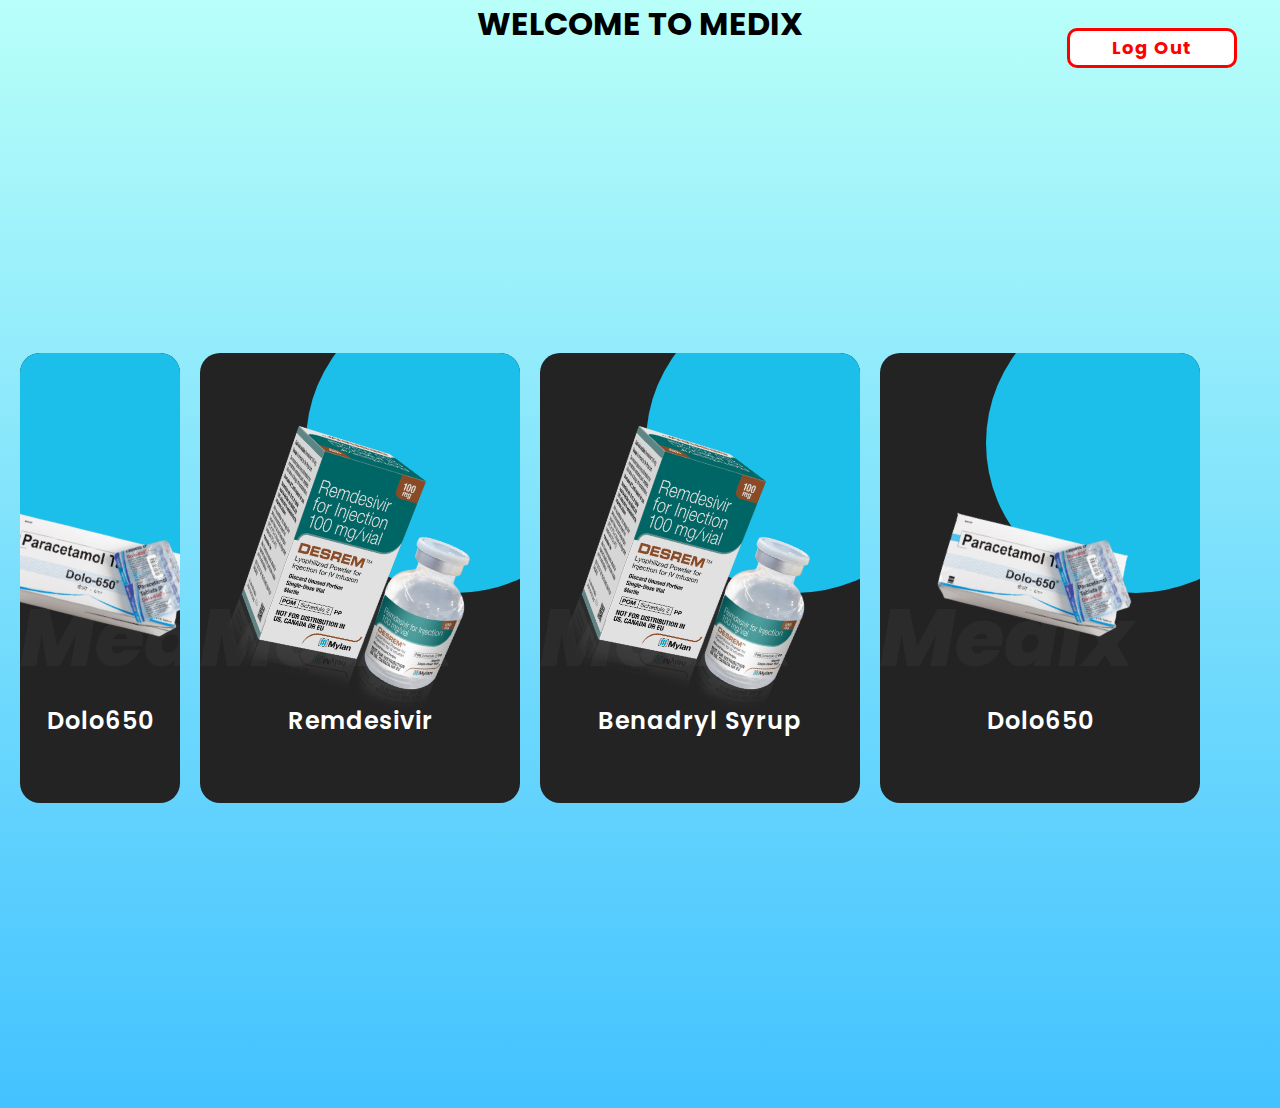
<file: Home.html>
<!DOCTYPE html>
<html lang="en">
<head>
    <meta charset="UTF-8">
    <meta http-equiv="X-UA-Compatible" content="IE=edge">
    <meta name="viewport" content="width=device-width, initial-scale=1.0">
    <link rel="stylesheet" href="card-style.css">
    <link rel="shortcut icon" href="favicon.ico" type="image/x-icon">
   
    <title>Medix | Home</title>
</head>
<body>
  <center><h1>WELCOME TO MEDIX</h1></center> 
   


<div class="wrapper">
    <button class="" onclick="location.href='index.html'">
      <span>Log Out</span>
    </button>
  </div>

   <div>
<div class="container">
    <div class="card">
        <div class="imgBx">
            <img src="dolo650.png" alt="dolo">
        </div>

        <div class="contentBx">

            <h2>Dolo650</h2>

         <form action="product.html"> <input type="button" value="Buy Now" class="buy"></form>
            <a href="product.html">Buy Now</a>
        </div>
</div>
<div class="container">
    <div class="card">
        <div class="imgBx">
            <img src="remdesivir.png" alt="remdi">
        </div>

        <div class="contentBx">

            <h2>Remdesivir</h2>

            <form action="index.html"> <input type="button" value="Buy Now" class="buy"></form> 
            <a href="product2.html">Buy Now</a>
        </div>
</div>
<div class="container">
    <div class="card">
        <div class="imgBx">
            <img src="remdesivir.png" alt="cough_syrup">
        </div>

        <div class="contentBx">

            <h2>Benadryl Syrup</h2>

            <form action="index.html"> <input type="button" value="Buy Now" class="buy"></form> 
            <a href="index.html">Buy Now</a>
        </div>
</div>
<div class="container">
    <div class="card">
        <div class="imgBx">
            <img src="dolo650.png" alt="dolo">
        </div>

        <div class="contentBx">

            <h2>Dolo650</h2>

            <form action="index.html"> <input type="button" value="Buy Now" class="buy"></form> 
            <a href="index.html">Buy Now</a>
        </div>
</div>

</div>
</body>
</html>
</file>
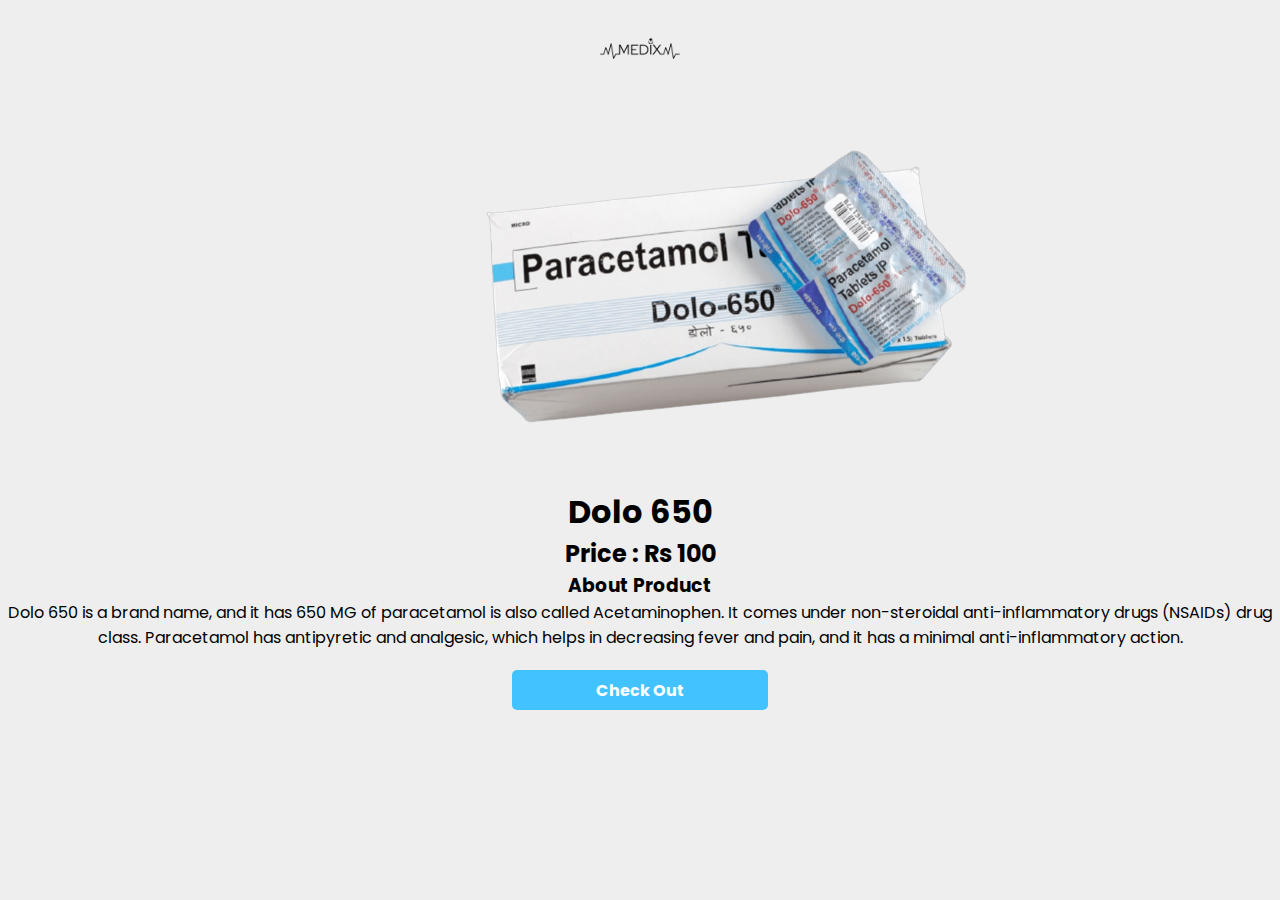
<file: product.html>
<!DOCTYPE html>
<html lang="en">
<head>
    <meta charset="UTF-8">
    <meta http-equiv="X-UA-Compatible" content="IE=edge">
    <meta name="viewport" content="width=device-width, initial-scale=1.0">
    <link rel="stylesheet" href="product.css">
    <link rel="shortcut icon" href="favicon.ico" type="image/x-icon">
   
    <title>Medix | Product</title>
</head>
<body>
<center><img src="medix_black.png" alt="medix_logo" class="logo"></center>
<div class="product">
<img src="dolo650.png" alt="product_img" class="prodimg">

<center>
    <h1>Dolo 650</h1>
    <h2>Price : Rs 100</h2>
    <h3>About Product</h3>

<p>
    Dolo 650 is a brand name, and it has 650 MG of paracetamol is also called Acetaminophen. It comes under non-steroidal anti-inflammatory drugs (NSAIDs) drug class. Paracetamol has antipyretic and analgesic, which helps in decreasing fever and pain, and it has a minimal anti-inflammatory action.
</p>
<button onclick="location.href='thank.html'">Check Out</button>
</center>
</div>
</div>
</body>
</html>
</file>
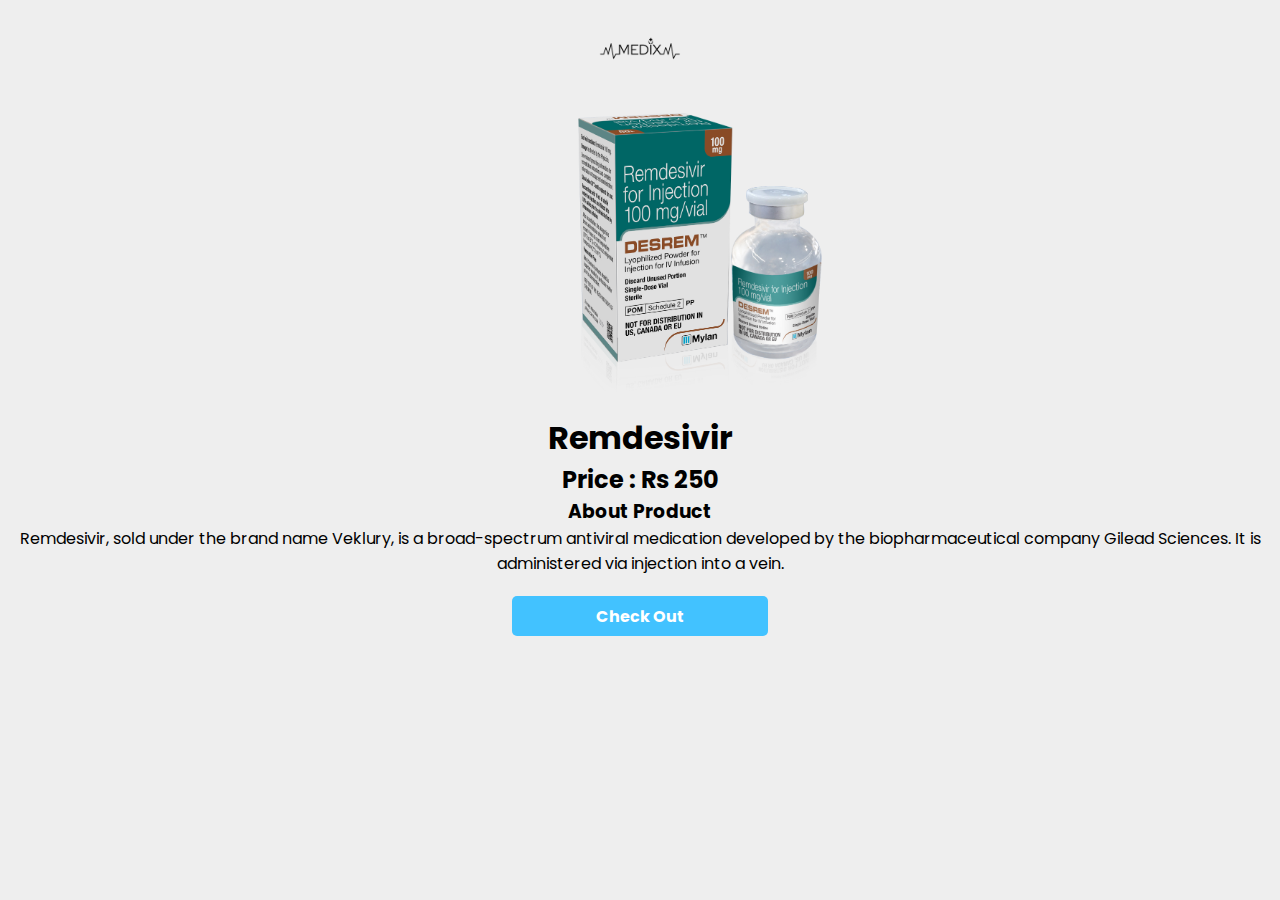
<file: product2.html>
<!DOCTYPE html>
<html lang="en">
<head>
    <meta charset="UTF-8">
    <meta http-equiv="X-UA-Compatible" content="IE=edge">
    <meta name="viewport" content="width=device-width, initial-scale=1.0">
    <link rel="stylesheet" href="product.css">
    <link rel="shortcut icon" href="favicon.ico" type="image/x-icon">
   
    <title>Medix | Product</title>
</head>
<body>
<center><img src="medix_black.png" alt="medix_logo" class="logo"></center>
<div class="product">
<img src="remdesivir.png" alt="product_img" class="remd">

<center>
    <h1>Remdesivir</h1>
    <h2>Price : Rs 250</h2>
    <h3>About Product</h3>

<p>
    Remdesivir, sold under the brand name Veklury, is a broad-spectrum antiviral medication developed by the biopharmaceutical company Gilead Sciences. It is administered via injection into a vein. 
</p>
<button onclick="location.href='thank.html'">Check Out</button>
</center>
</div>
</div>
</body>
</html>
</file>
<file: card-style.css>
@import url('https://fonts.googleapis.com/css?family=Poppins:100,300,400,500,600,700,800, 800i, 900&display=swap');

* {
    padding: 0;
    margin: 0;
    font-family: 'Poppins', sans-serif;
}

body {
    background: linear-gradient(to bottom, #B8FFF9, #42C2FF); 
}

.container {
    display: flex;
    justify-content: center;
    align-items: center;
    min-height: 100vh;
    position: relative;
    padding: 20px;
}

.container .card {
    position: relative;
    width: 320px;
    height: 450px;
    background: #232323;
    border-radius: 20px;
    overflow: hidden;
}

.container .card:before {
    content: "";
    position: absolute;
    top: 0;
    left: 0;
    width: 100%;
    height: 100%;
    background: #1BBFE9;
    clip-path: circle(150px at 80% 20%);
    transition: 0.5s ease-in-out;
}

.container .card:hover:before {
    clip-path: circle(300px at 80% -20%);
}

.container .card:after {
    content: "Medix";
    position: absolute;
    top: 50%;
    left: 0%;
    font-size: 5em;
    font-weight: 800;
    font-style: italic;
    color: rgba(255, 255, 255, 0.04);

}

.container .card .imgBx {
    position: absolute;
    top: 50%;
    transform: translateY(-50%);
    z-index: 1000;
    width: 100%;
    height: 100%;
    transition: .5s;
}

.container .card:hover .imgBx {
    top: 0%;
    transform: translateY(-25%);
    /* bug  */
}

.container .card .imgBx img {
    position: absolute;
    top: 50%;
    left: 50%;
    transform: translate(-50%, -50%) rotate(20deg);
    width: 270px;
}

.container .card .contentBx {
    position: absolute;
    bottom: 0;
    width: 100%;
    height: 100px;
    text-align: center;
    transition: 1s;
    z-index: 90;
}

.container .card:hover .contentBx {
    height: 210px;
}

.container .card .contentBx h2 {
    position: relative;
    font-weight: 600;
    letter-spacing: 1px;
    color: #fff;
}

.container .card .contentBx .size,
.container .card .contentBx .color {
    display: flex;
    justify-content: center;
    align-items: center;
    padding: 8px 20px;
    transition: .5s;
    opacity: 0;
    visibility: hidden;
}

.container .card:hover .contentBx .size {
    opacity: 1;
    visibility: visible;
    transition-delay: .5s;
}

.container .card:hover .contentBx .color {
    opacity: 1;
    visibility: visible;
    transition-delay: .6s;
}

.container .card .contentBx .size h3,
.container .card .contentBx .color h3 {
    color: white;
    font-weight: 300;
    font-size: 14px;
    text-transform: uppercase;
    letter-spacing: 2px;
    margin-right: 10px;
}

.container .card .contentBx .size span {
    width: 26px;
    height: 26px;
    text-align: center;
    line-height: 26px;
    font-size: 14px;
    display: inline-block;
    color: #111;
    background: #fff;
    margin: 0 5px;
    transition: .5s;
    color: #111;
    border-radius: 4px;
    cursor: pointer;
}

.container .card .contentBx .size span:hover {  /* other bug */
    background: #B90000;
}

.container .card .contentBx .color span {
    width: 20px;
    height: 20px;
    background: #ff0;
    border-radius: 50%;
    margin: 0 5px;
    cursor: pointer;
}

.container .card .contentBx .color span:nth-child(2) {
     background: #1BBFE9;
}

.container .card .contentBx .color span:nth-child(3) {
     background: #1B2FE9;
}

.container .card .contentBx .color span:nth-child(4) {
     background: #080481;
}

.container .card .contentBx a {
    display: inline-block;
    padding: 10px 20px;
    background: #fff;
    border-radius: 4px;
    margin-top: 10px;
    text-decoration: none;
    font-weight: 600;
    color: #111;
    opacity: 0;
    transform: translateY(50px);
    transition: .5s;
}

.container .card:hover .contentBx a {
    opacity: 1;
    transform: translateY(0px);
    transition-delay: .7s;
} 
.buy{
    opacity: 0%;
}
.logout{
    background: red;
}

  
  .wrapper{
    position: relative;
    width: 100%;
    height: 100%;
  }
  
  button{
    font-family: 'Poppins', sans-serif;
    position: absolute;
    top: 60%;
    left: 90%;
    transform: translate(-50%, -50%);
    width: 170px;
    height: 40px;
    line-height: 1;
    font-size: 18px;
    font-weight: bold;
    letter-spacing: 1px;
    border: 3px solid red;
    background: #fff;
    color: red;
    border-radius: 10px;
    cursor: pointer;
    overflow: hidden;
    transition: all .15s;
  }
  
  button:hover{
    background: red;
    color: #fff;
  }
  
  button span{
    opacity: 1;
    visibility: visible;
    transition: all .15s;
  }
</file>
<file: product.css>
@import url('https://fonts.googleapis.com/css?family=Poppins:100,300,400,500,600,700,800, 800i, 900&display=swap');

* {
    padding: 0;
    margin: 0;
    font-family: 'Poppins', sans-serif;
}

body {
    background-color: #eee;
   
}
.logo{
width: 100px;
height: 100px;
}
.product{

}
.prodimg{
    margin-left: 400px;
}
button{
	width: 20%;
	height: 40px;
	margin: 10px auto;
	justify-content: center;
	display: block;
	color: #fff;
	background: #42C2FF;
	font-size: 1em;
	font-weight: bold;
	margin-top: 20px;
	outline: none;
	border: none;
	border-radius: 5px;
	transition: .2s ease-in;
	cursor: pointer;
}
button:hover{
	background: #85F4FF;
    color: #000;
}
.remd{
    margin-left: 550px;
    height: 300px;
    width: 300px;
}
</file>
